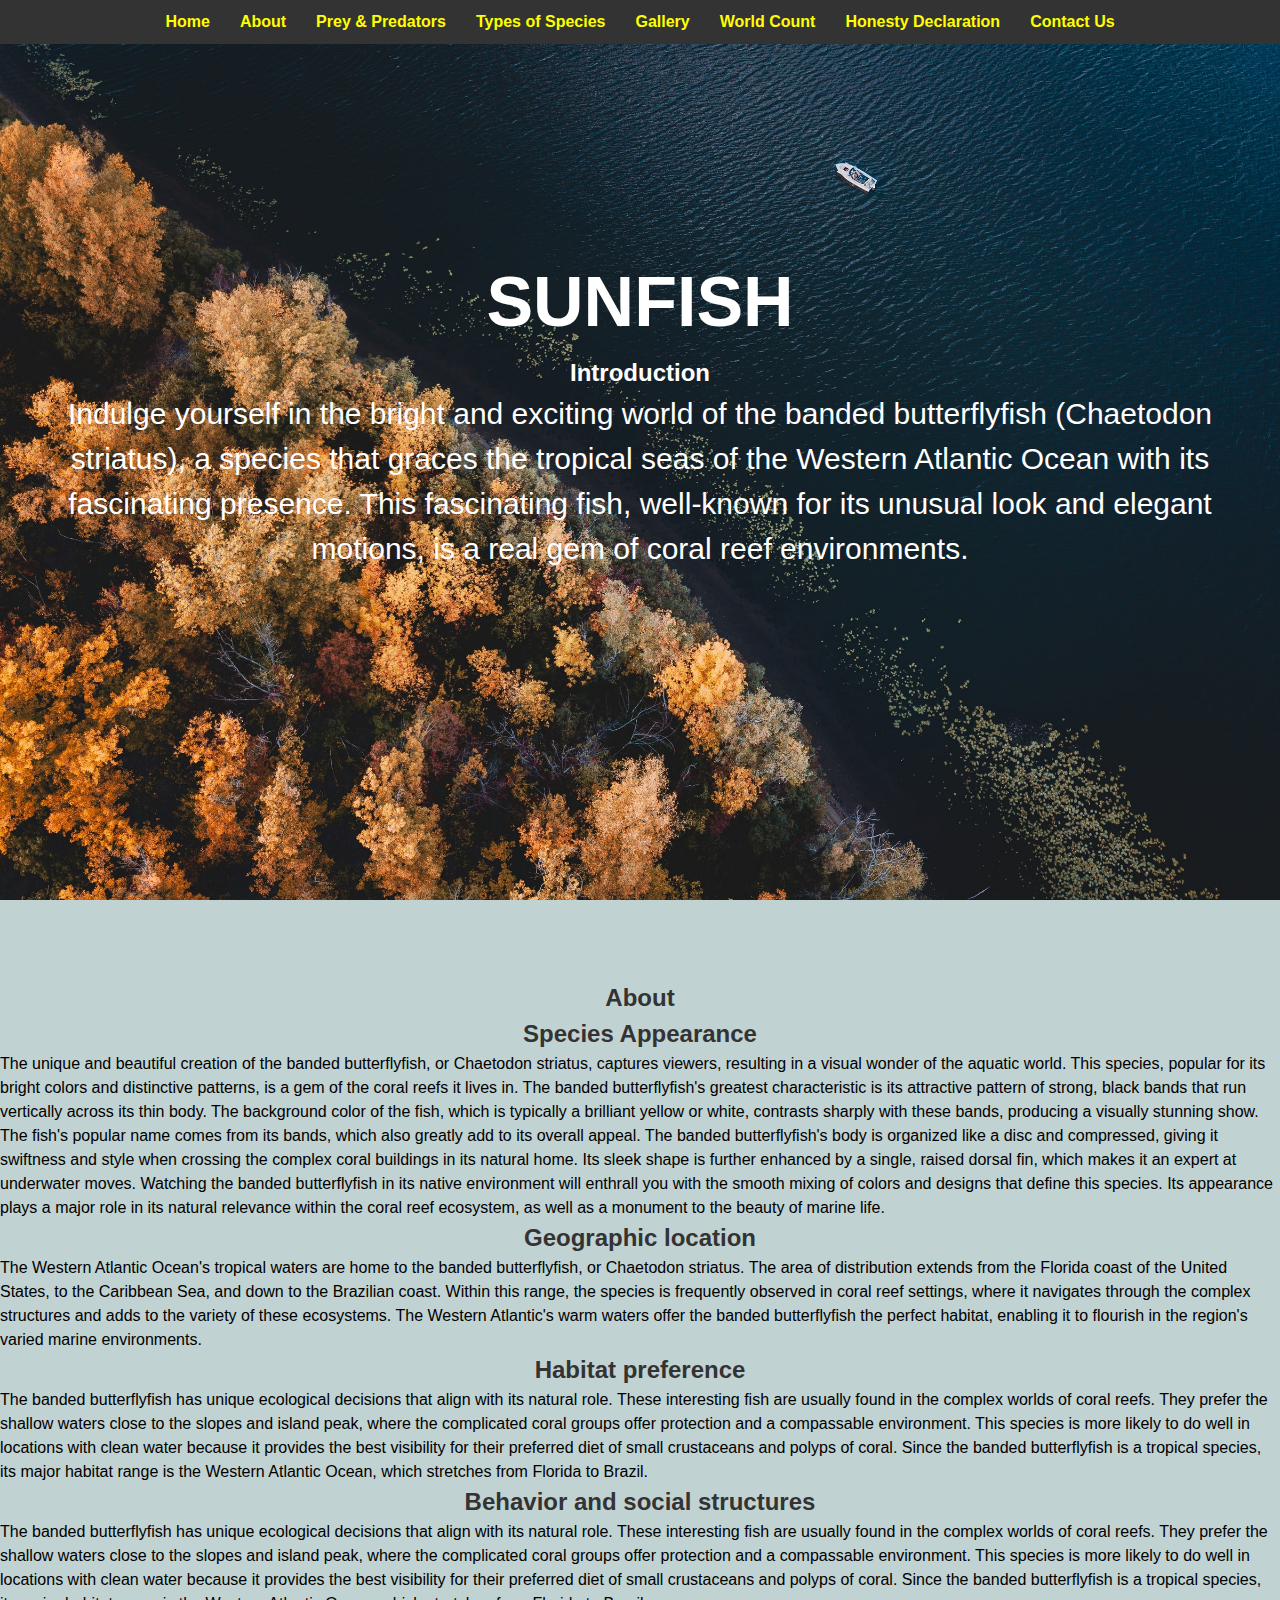
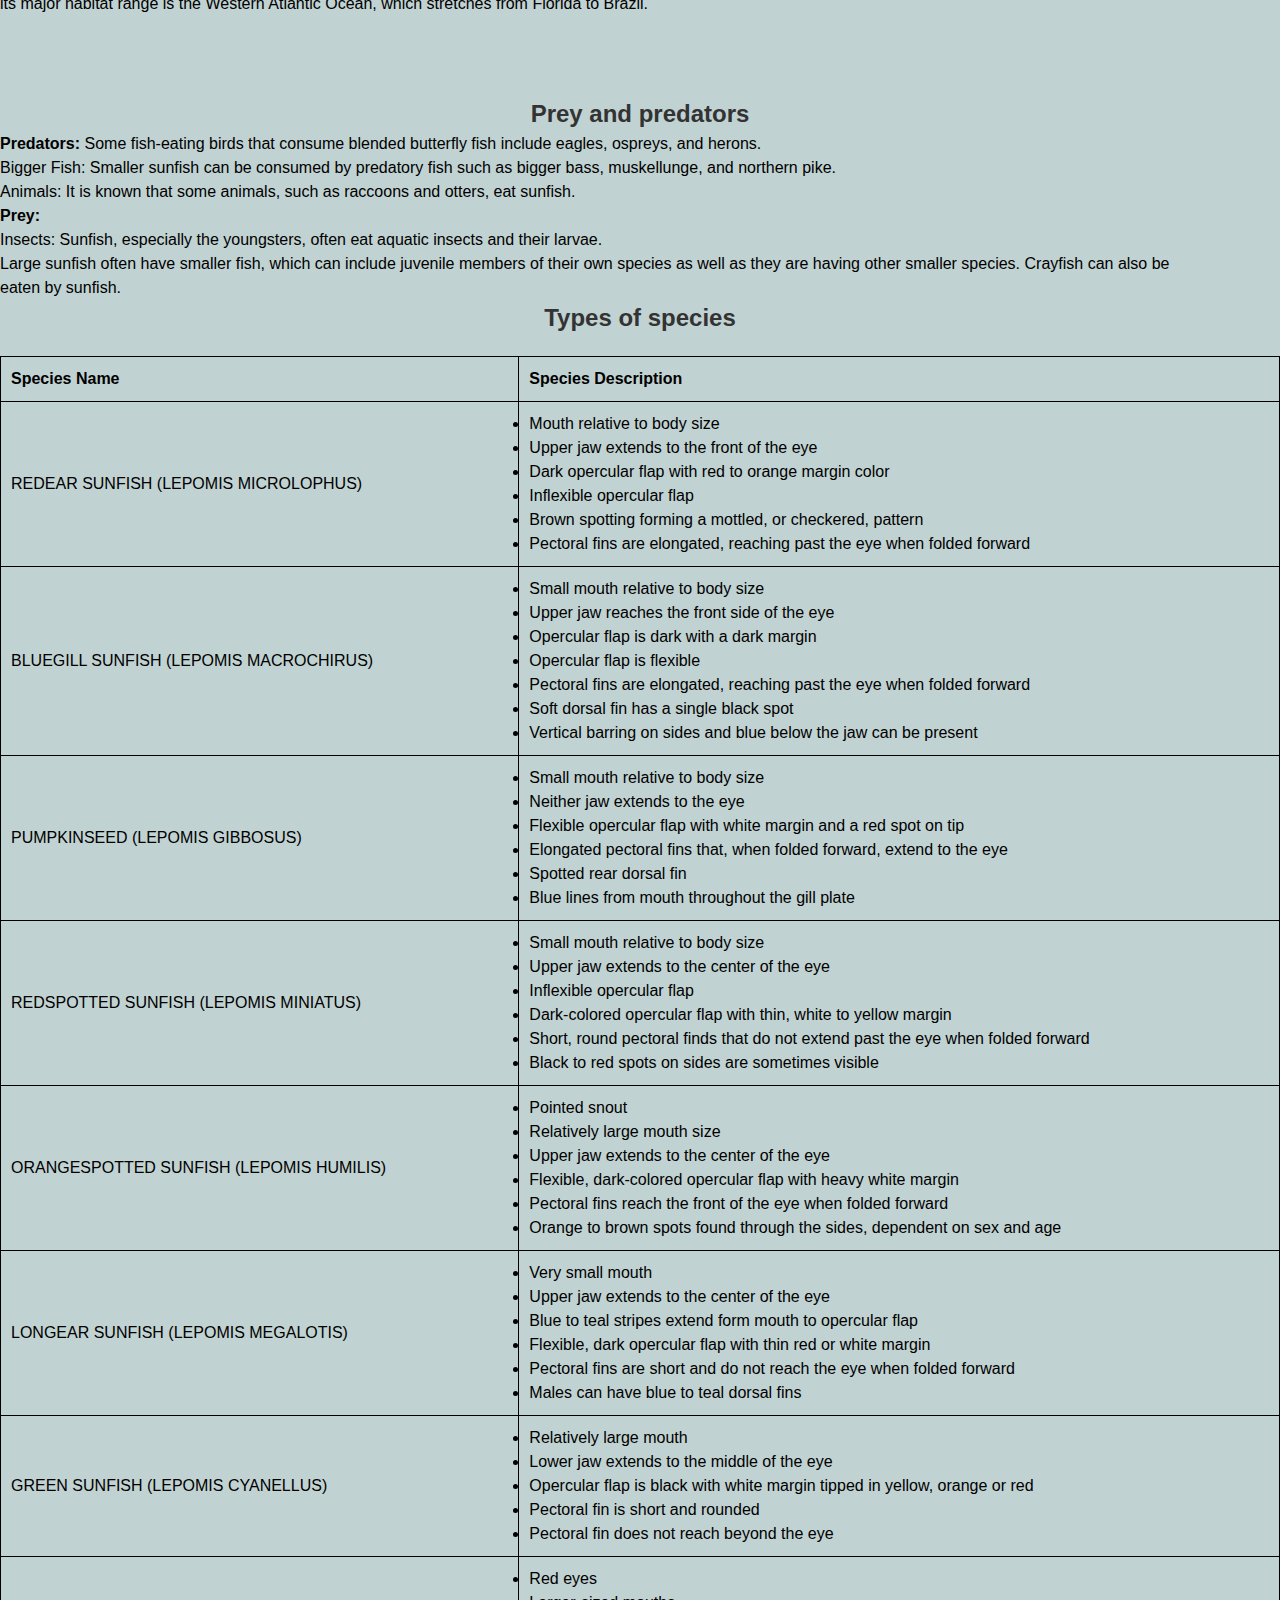
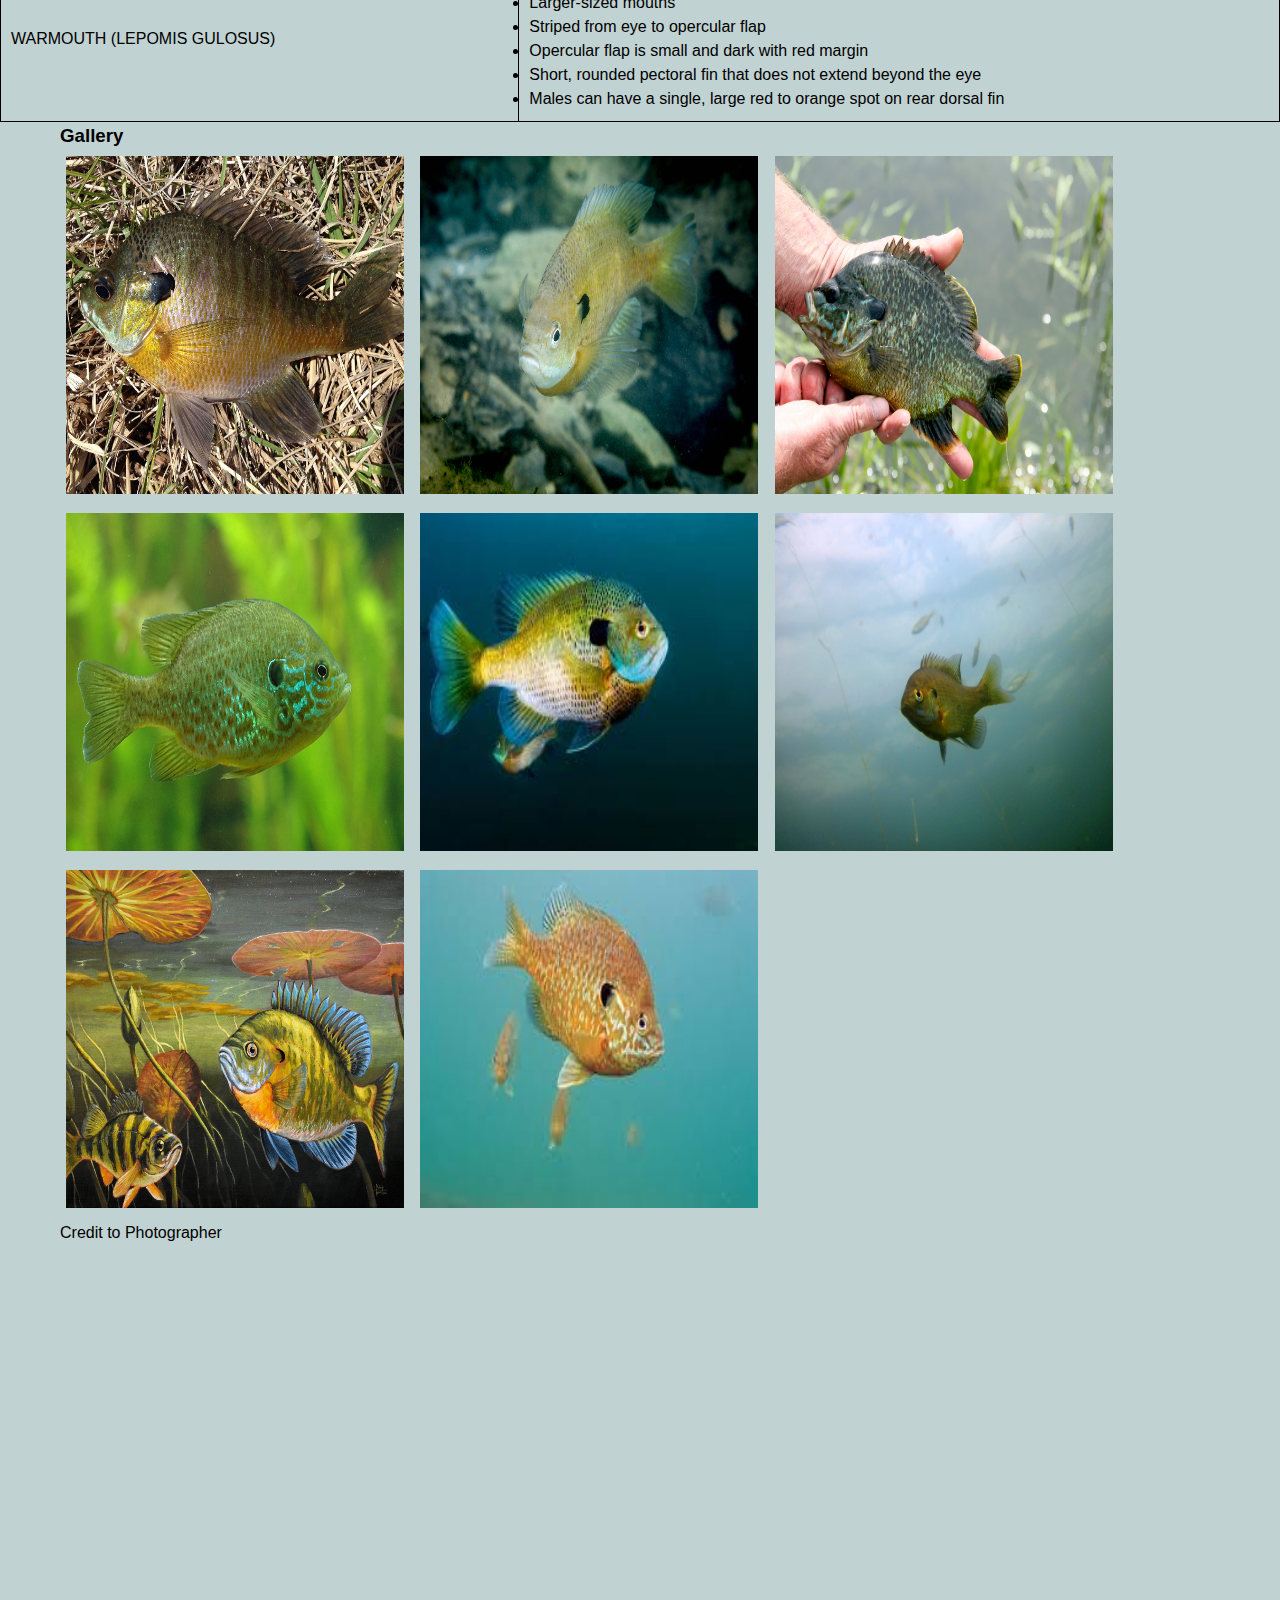
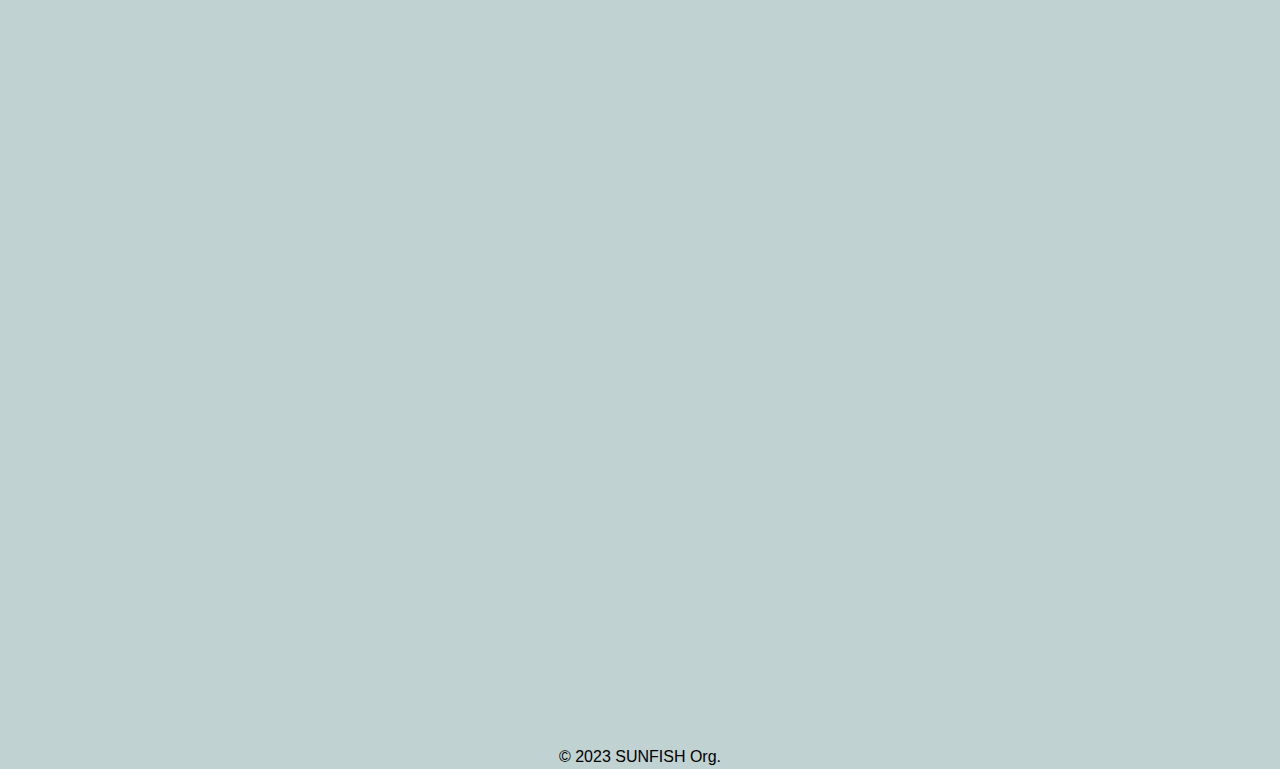
<file: index.html>
<!-- Your main page should go here -->
<!DOCTYPE html>
<html>
<head>
    <!-- Write your species name under the title -->
	<title> SUNFISH  </title>
	<script src="https://code.jquery.com/jquery-3.6.4.min.js"></script>
	<script src="https://ajax.googleapis.com/ajax/libs/jquery/3.7.1/jquery.min.js"></script>
	<script>
    $(document).ready(function () {
        // Add smooth scrolling to all links
        $("a").on('click', function (event) {
            if (this.hash !== "") {
                event.preventDefault();
                var hash = this.hash;
                $('html, body').animate({
                    scrollTop: $(hash).offset().top
                }, 800, function () {
                    window.location.hash = hash;
                });
            }
        });
    });
</script>
	<meta name="viewport" content="width=device-width,initial-scale=1.0">
	<link rel="stylesheet" type="text/css" href="css/style.css">
	<link rel="stylesheet" type="text/css" href="style.css">

</head>

<body>
<!-- Header Start -->
<header class="header">
	
			<nav class="nav">
				<ul>
					<li><a href="#home">Home</a></li>
					<li><a href="#about">About</a></li>
					<li><a href="#predators">Prey & Predators</a></li>
					<li><a href="#typesofspecies">Types of Species</a></li>
					<li><a href="#gallery">Gallery</a></li>
					<li><a href="#count">World Count</a></li>
                    <li><a href="honesty.html" target="_blank">Honesty Declaration</a></li>
					<li><a href="contact.html" target="_blank">Contact Us</a></li>
					
				</ul>
			</nav>
</header>
<!-- Header End -->

<!-- Home Section Start -->
<section class="home-section" id="home">
		<h1 style="color: white;font-size: 70px;padding-top: 250px;">SUNFISH</h1>
        <h2 style="color: white;" class="intro" id="intro">Introduction</h2>
        <p style="color: white;font-size: 30px;" class="intro" id="intro">Indulge yourself in the bright and exciting world of the banded butterflyfish (Chaetodon striatus), a species that graces the tropical seas of the Western Atlantic Ocean with its fascinating presence. This fascinating fish, well-known for its unusual look and elegant motions, is a real gem of coral reef environments.</p>

</section>
<!-- Home Section End -->

<!-- About Section Start -->
<section class="about-section" id="about">
	<h2>About</h2>
	<h2>Species Appearance</h2>
	<p>The unique and beautiful creation of the banded butterflyfish, or Chaetodon striatus, captures viewers, resulting in a visual wonder of the aquatic world. 
		This species, popular for its bright colors and distinctive patterns, is a gem of the coral reefs it lives in. The banded butterflyfish's greatest 
		characteristic is its attractive pattern of strong, black bands that run vertically across its thin body. The background color of the fish, 
		which is typically a brilliant yellow or white, contrasts sharply with these bands, producing a visually stunning show. The fish's popular name comes from 
		its bands, which also greatly add to its overall appeal. The banded butterflyfish's body is organized like a disc and compressed, giving it 
		swiftness and style when crossing the complex coral buildings in its natural home. Its sleek shape is further enhanced by a single, raised dorsal fin, 
		which makes it an expert at underwater moves. Watching the banded butterflyfish in its native environment will enthrall you with the smooth mixing 
		of colors and designs that define this species. Its appearance plays a major role in its natural relevance within the coral reef ecosystem, as well as 
		a monument to the beauty of marine life.</p>
		<h2>Geographic location</h2>
        <p>The Western Atlantic Ocean's tropical waters are home to the banded butterflyfish, or Chaetodon striatus. The area of distribution extends from the 
			Florida coast of the United States, to the Caribbean Sea, and down to the Brazilian coast. Within this range, the species is frequently observed 
			in coral reef settings, where it navigates through the complex structures and adds to the variety of these ecosystems. The Western Atlantic's warm waters
			 offer the banded butterflyfish the perfect habitat, enabling it to flourish in the region's varied marine environments.</p>
        <h2>Habitat preference</h2>
        <p> The banded butterflyfish has unique ecological decisions that align with its natural role. These interesting fish are usually found in the 
			complex worlds of coral reefs. They prefer the shallow waters close to the slopes and island peak, where the complicated coral groups offer protection and
			 a compassable environment. This species is more likely to do well in locations with clean water because it provides the best visibility for their preferred
			diet of small crustaceans and polyps of coral. Since the banded butterflyfish is a tropical species, its major habitat range is the Western Atlantic Ocean, 
			which stretches from Florida to Brazil.</p>
        <h2>Behavior and social structures</h2>
        <p> The banded butterflyfish has unique ecological decisions that align with its natural role. These interesting fish are usually found in the 
			complex worlds of coral reefs. They prefer the shallow waters close to the slopes and island peak, where the complicated coral groups offer protection 
			and a compassable environment. This species is more likely to do well in locations with clean water because it provides the best visibility for their 
			preferred diet of small crustaceans and polyps of coral. Since the banded butterflyfish is a tropical species, its major habitat range is the Western 
			Atlantic Ocean, which stretches from Florida to Brazil.</p>
  
</section>
<!-- About Section End -->

<!-- Prey & Predators Section Start -->
<section class="predators-section" id="predators">
	<h2>Prey and predators</h2>
	<p>
		<b>Predators:</b> Some fish-eating birds that consume blended butterfly fish include eagles, ospreys, and herons.<br>
		
		Bigger Fish: Smaller sunfish can be consumed by predatory fish such as bigger bass, muskellunge, and northern pike.<br>
		
		Animals: It is known that some animals, such as raccoons and otters, eat sunfish.<br>
		
		<b>Prey:</b><br>
		
		Insects: Sunfish, especially the youngsters, often eat aquatic insects and their larvae.<br>
		
		Large sunfish often have smaller fish, which can include juvenile members of their own species as well as they are having other smaller species. 
		Crayfish can also be eaten by sunfish.</p>
</section>
<!-- Prey & Predators Section End -->
<section id="typesofspecies">
	<h2>Types of species</h2>
	<!-- Add a table to insert the statistics of the species -->
	<table>
		<thead>
			<tr>
				<th>Species Name</th>
				<th>Species Description</th>
			</tr>
		</thead>
		<tbody>
			<tr>
				<td>REDEAR SUNFISH (LEPOMIS MICROLOPHUS)</td>
				<td><li> Mouth relative to body size</li>
				   <li> Upper jaw extends to the front of the eye</li>
					<li>Dark opercular flap with red to orange margin color</li>
					<li>Inflexible opercular flap</li>
				   <li> Brown spotting forming a mottled, or checkered, pattern</li>
				   <li>Pectoral fins are elongated, reaching past the eye when folded forward</li></td>
			</tr>
			<tr>
				<td>BLUEGILL SUNFISH (LEPOMIS MACROCHIRUS)</td>
				<td>
					<li>Small mouth relative to body size</li>
					<li>Upper jaw reaches the front side of the eye</li>
					<li>Opercular flap is dark with a dark margin</li>
					<li>Opercular flap is flexible</li>
					<li>Pectoral fins are elongated, reaching past the eye when folded forward</li>
					<li>Soft dorsal fin has a single black spot</li>
					<li>Vertical barring on sides and blue below the jaw can be present</li>
				</td>
			</tr>
			<tr>
				<td>PUMPKINSEED (LEPOMIS GIBBOSUS)</td>
				<td>
					<li>Small mouth relative to body size</li>
					<li>Neither jaw extends to the eye</li>
					<li>Flexible opercular flap with white margin and a red spot on tip</li>
					<li>Elongated pectoral fins that, when folded forward, extend to the eye</li>
					<li>Spotted rear dorsal fin</li>
					<li>Blue lines from mouth throughout the gill plate</li>
					
				</td>
			</tr>
			<tr>
				<td>REDSPOTTED SUNFISH (LEPOMIS MINIATUS)</td>
				<td>
					<li>Small mouth relative to body size</li>
					<li>Upper jaw extends to the center of the eye</li>
					<li>Inflexible opercular flap</li>
					<li>Dark-colored opercular flap with thin, white to yellow margin</li>
					<li>Short, round pectoral finds that do not extend past the eye when folded forward</li>
					<li>Black to red spots on sides are sometimes visible</li>
				</td>
			</tr>
			<tr>
				<td>ORANGESPOTTED SUNFISH (LEPOMIS HUMILIS)
</td>
				<td>
					<li>Pointed snout</li>
					<li>Relatively large mouth size</li>
					<li>Upper jaw extends to the center of the eye</li>
					<li>Flexible, dark-colored opercular flap with heavy white margin</li>
					<li>Pectoral fins reach the front of the eye when folded forward</li>
					<li>Orange to brown spots found through the sides, dependent on sex and age</li>
				</td>
			</tr>
			<tr>
				<td>LONGEAR SUNFISH (LEPOMIS MEGALOTIS)</td>
				<td>
					<li>Very small mouth</li>
					<li>Upper jaw extends to the center of the eye</li>
					<li>Blue to teal stripes extend form mouth to opercular flap</li>
					<li>Flexible, dark opercular flap with thin red or white margin</li>
					<li>Pectoral fins are short and do not reach the eye when folded forward</li>
					<li>Males can have blue to teal dorsal fins</li>
			
				</td>
			</tr>
			<tr>
				<td>GREEN SUNFISH (LEPOMIS CYANELLUS)</td>
				<td>
					<li>Relatively large mouth</li>
					<li>Lower jaw extends to the middle of the eye</li>
					<li>Opercular flap is black with white margin tipped in yellow, orange or red</li>
					<li>Pectoral fin is short and rounded</li>
					<li>Pectoral fin does not reach beyond the eye</li>
				</td>
			</tr>
			<tr>
				<td>WARMOUTH (LEPOMIS GULOSUS)</td>
				<td>
					<li>Red eyes</li>
					<li>Larger-sized mouths</li>
					<li>Striped from eye to opercular flap</li>
					<li>Opercular flap is small and dark with red margin</li>
					<li>Short, rounded pectoral fin that does not extend beyond the eye</li>
					<li>Males can have a single, large red to orange spot on rear dorsal fin</li>
				</td>
			</tr>
		</tbody>
	</table>
</section>
<!-- Gallery Section Start -->
<section class="gallery-section" id="gallery">
    <h3>Gallery</h3>
    <div class="lightbox" id="lightbox">
        <span class="close-btn" onclick="closeLightbox()">&times;</span>
        <img class="lightbox-img" id="lightbox-img">
        <div class="slideshow-controls">
            <span class="prev" onclick="prevSlide()">&#10094;</span>
            <span class="next" onclick="nextSlide()">&#10095;</span>
        </div>
    </div>
        <!-- Add images and videos with alt text and captions -->
        <figure>
            <img src="img/1.JPG" class="lightbox-trigger"  alt="Description of the photo"/>
            <img src="img/2.jpg" class="lightbox-trigger"  alt="Description of the photo"/>
            <img src="img/3.jpg" class="lightbox-trigger"  alt="Description of the photo"/>
            <img src="img/4.jpg" class="lightbox-trigger" alt="Description of the photo"/>
            <img src="img/5.jpeg" class="lightbox-trigger"  alt="Description of the photo"/>
            <img src="img/6.jpeg" class="lightbox-trigger"  alt="Description of the photo"/>
            <img src="img/7.jpg" class="lightbox-trigger" alt="Description of the photo"/>
            <img src="img/8.jpeg" class="lightbox-trigger" alt="Description of the photo"/>

            <figcaption> Credit to Photographer</figcaption>
        </figure>
		<figure>
			<iframe src="https://www.youtube.com/embed/0WBZbKuP5Do?si=ZMrzbvcIKKoFEiPT" title="YouTube video player" frameborder="0" allow="accelerometer; autoplay; clipboard-write; encrypted-media; gyroscope; picture-in-picture; web-share" allowfullscreen></iframe>
		</figure>
		<iframe src="https://www.youtube.com/embed/6jCuoohMARY?si=xPDVAFkftYcFdvRA" title="YouTube video player" frameborder="0" allow="accelerometer; autoplay; clipboard-write; encrypted-media; gyroscope; picture-in-picture; web-share" allowfullscreen></iframe>
		
				<!-- Add more images and videos as needed -->
</section>
<!-- Gallery Section End --> 

<!-- World Count Section Start -->
 <section class="count-section" id="count">
   
</section>
<!-- World Count Section End -->

 <!-- Write your name under the para tag -->
<p class="copyright">&copy; 2023 SUNFISH Org.</p>

<script src="https://code.jquery.com/jquery-3.6.4.min.js"></script>
    <script>
        $(document).ready(function() {
            var header = $(".header");

            $(window).scroll(function() {
                var scroll = $(window).scrollTop();

                if (scroll >= 50) {
                    header.addClass("fixed");
                } else {
                    header.removeClass("fixed");
                }
            });
        });
		$(document).ready(function () {
        var currentSlide = 1;

        $(".lightbox-trigger").click(function () {
            var mediaSource = $(this).attr("src") || $(this).attr("src");
            showLightbox(mediaSource);
        });

        $(".lightbox").click(function (e) {
            if (e.target === this) {
                closeLightbox();
            }
        });

        $(".close-btn").click(function () {
            closeLightbox();
        });

        function showLightbox(source) {
            $("#lightbox-img").attr("src", source);
            $(".lightbox").fadeIn();
            // Reset current slide on opening the lightbox
            currentSlide = 1;
            showSlide(currentSlide);
        }

        function closeLightbox() {
            $(".lightbox").fadeOut();
        }

        function showSlide(n) {
            var slides = $(".lightbox-img");
            if (n > slides.length) {
                currentSlide = 1;
            }
            if (n < 1) {
                currentSlide = slides.length;
            }
            $(".lightbox-img").hide();
            $("#lightbox-img").attr("src", slides[currentSlide - 1].src).show();
        }

        function nextSlide() {
            showSlide(++currentSlide);
        }

        function prevSlide() {
            showSlide(--currentSlide);
        }
    });
		
    </script>
</body>
</html>
</file>
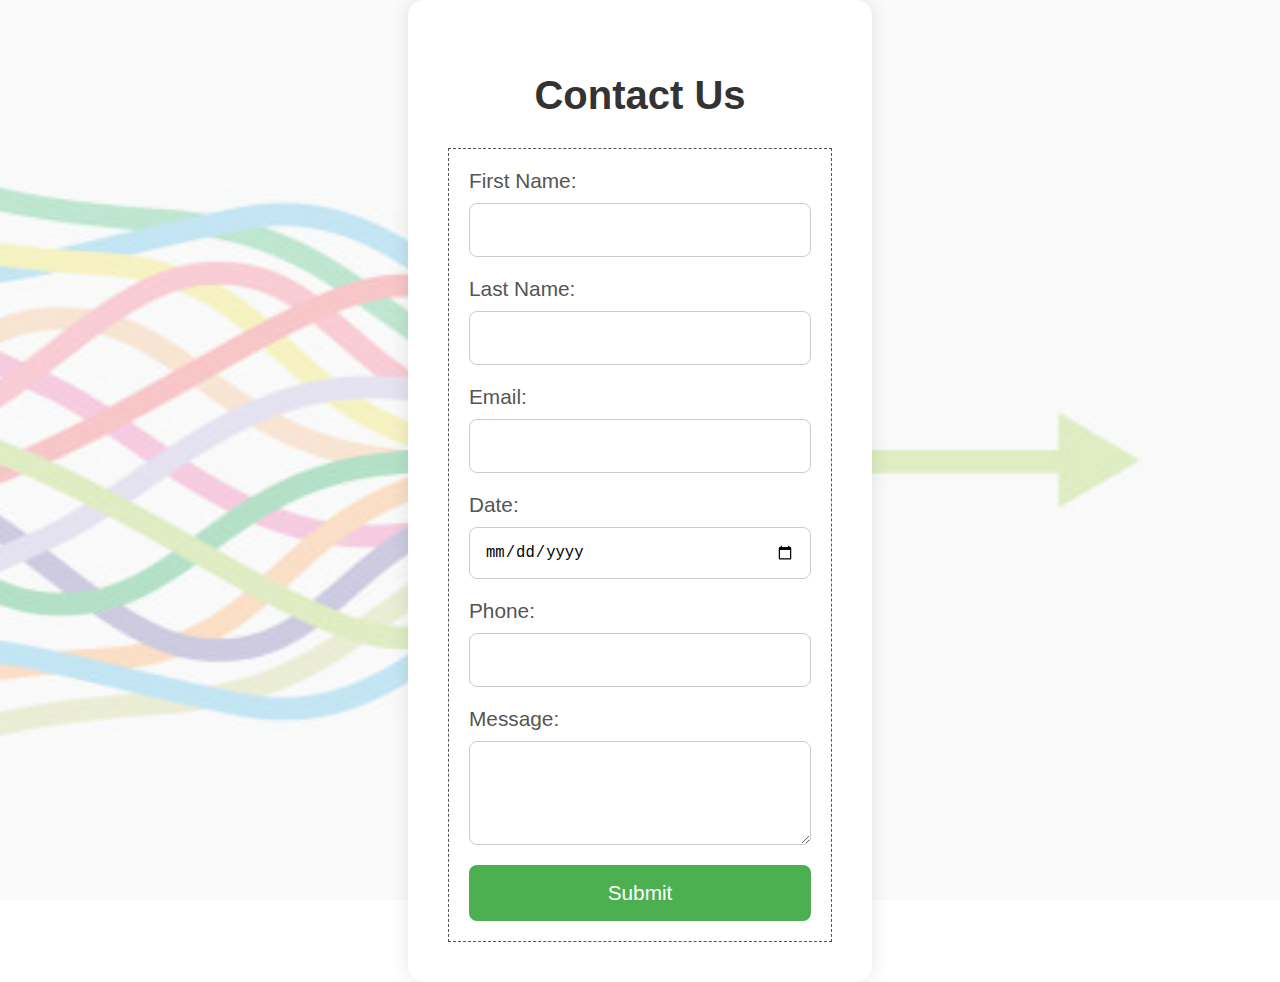
<file: contact.html>
<!DOCTYPE html>
<html lang="en">
<head>
    <meta charset="UTF-8">
    <meta name="viewport" content="width=device-width, initial-scale=1.0">
    <title>Contact Us</title>
    <link rel="stylesheet" type="text/css" href="css/contactstyle.css">
    <link rel="stylesheet" type="text/css" href="style.css">

    <script src="https://smtpjs.com/v3/smtp.js">
    </script>
   
    <script>
        document.addEventListener('DOMContentLoaded', function () {
            document.querySelector('.contact-form').addEventListener('submit', function (event) {
                if (!validateFirstName() || !validateLastName() || !validateEmail() || !validateDate() || !validatePhone() || !validateMessage()) {
                    event.preventDefault();
                }
            });

            function validateFirstName() {
                var firstName = document.getElementById('fname').value;
                if (firstName.length < 5) {
                    alert('First name should be at least 5 characters.');
                    return false;
                }
                return true;
            }

            function validateLastName() {
                var lastName = document.getElementById('lname').value;
                if (lastName.length < 5) {
                    alert('Last name should be at least 5 characters.');
                    return false;
                }
                return true;
            }

            function validateEmail() {
                var email = document.getElementById('email').value;
                if (!/\S+@\S+\.\S+/.test(email)) {
                    alert('Email should contain a valid email address.');
                    return false;
                }
                return true;
            }

            function validateDate() {
                var date = document.getElementById('date').value;
                if (!/^\d{4}-\d{2}-\d{2}$/.test(date)) {
                    alert('Date must have the appropriate format (yyyy-mm-dd).');
                    return false;
                }
                return true;
            }

            function validatePhone() {
                var phone = document.getElementById('phone').value;
                if (!/^\d{10}$/.test(phone)) {
                    alert('Phone must contain 10 digits.');
                    return false;
                }
                return true;
            }

            function validateMessage() {
                var message = document.getElementById('message').value;
                if (message.length < 50) {
                    alert('Message must be at least 50 characters.');
                    return false;
                }
                return true;
            }
        });
    </script>
</head>
<body class="king">

    <div class="overlay">
        <div class="container">
            <h2>Contact Us</h2>

            <form action="https://formspree.io/f/xvojeovl" method="post" class="contact-form" onsubmit="sendEmail(); reset(); return false;">
                <div class="form-group">
                    <label for="fname" class="form-label">First Name:</label>
                    <input type="text" id="fname" name="fname" class="fname" required>
                </div>

                <div class="form-group">
                    <label for="lname" class="form-label">Last Name:</label>
                    <input type="text" id="lname" name="lname" class="lname" required>
                </div>

                <div class="form-group">
                    <label for="email" class="form-label">Email:</label>
                    <input type="email" id="email"  name="email" class="email" required>
                </div>

                <div class="form-group">
                    <label for="date" class="form-label">Date:</label>
                    <input type="date" id="date"  name="date" class="date" required>
                </div>

                <div class="form-group">
                    <label for="phone" class="form-label">Phone:</label>
                    <input type="tel" id="phone" name="phone" class="phone" required>
                </div>

                <div class="form-group">
                    <label for="message" class="form-label">Message:</label>
                    <textarea  name="message" id="message " class="message" rows="4" required></textarea>
                </div>

                <button type="submit" class="submit">Submit</button>
            </form>
        </div>
    </div>
   <script src="https://smtpjs.com/v3/smtp.js"></script>
   <script>
    function sendEmail(){
        Email.send({
    Host : "smtp.elasticemail.com",
    Username : "pratham.ahir.01@gmail.com",
    Password : "9981C1D931DDBDA3F41E32C2E2425F4783EF",  
    To : 'pratham.ahir.01@gmail.com',
    From : document.getElementById("email").value,
    Subject : "Contact Form Details",
    Body: "Firstname: " + document. getElementById( "fname" ).value
    + "<br> Lastname: " + document.getElementById("lname").value
    + "<br> Email: " + document.getElementById("email").value
    + "<br> Date: " + document.getElementById("date").value
    + "<br> Pnone no: " + document.getElementById("phone").value
    + "<br> Message: " + document.getElementById("message").value

}).then(
  message => alert(message)
);
    }
   </script>
</body>
</html>
</file>
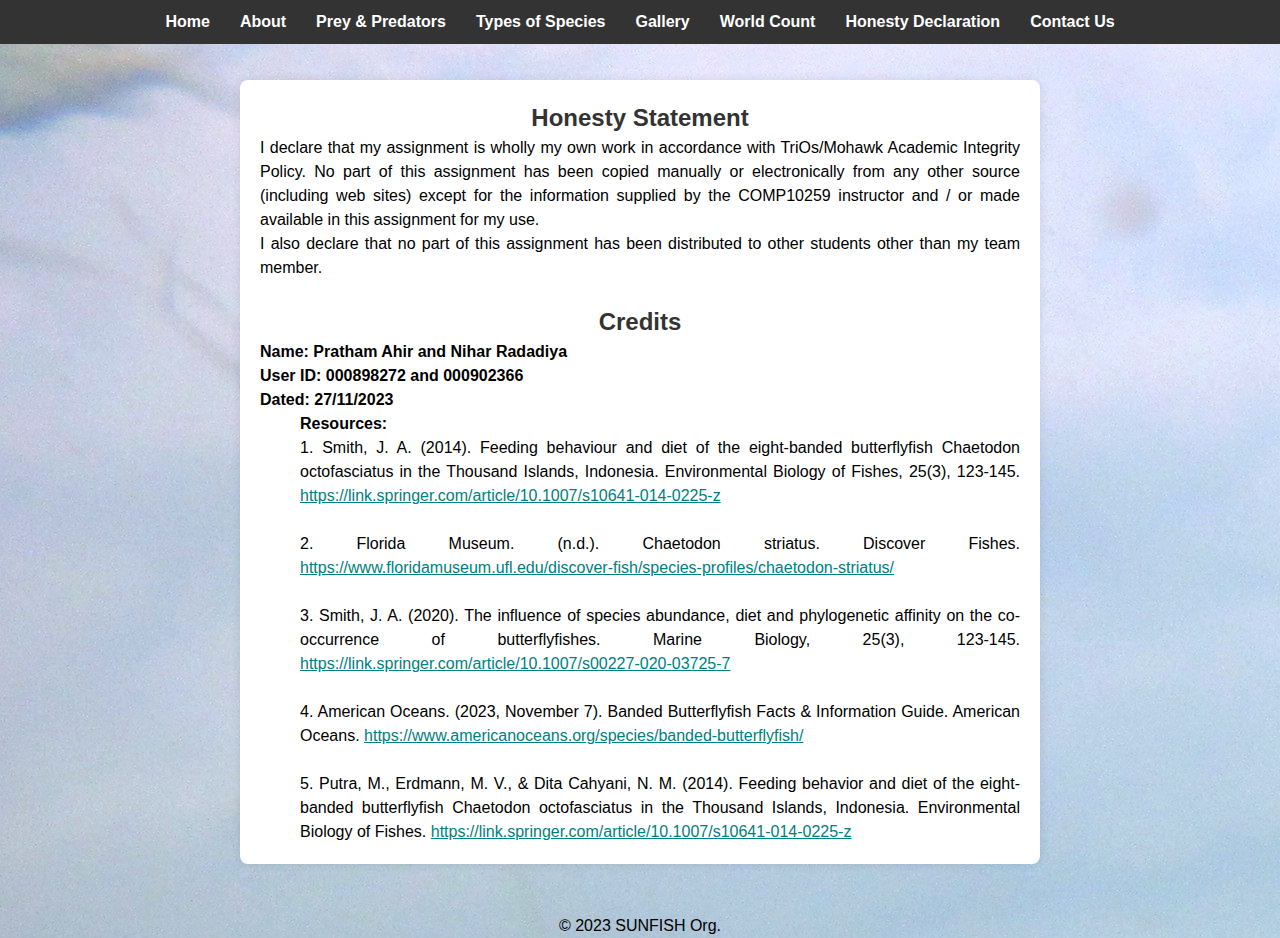
<file: honesty.html>
<!DOCTYPE html>
<html>
<head>
    <!-- Write your species name under the title -->
	<title>   </title>
	<meta name="viewport" content="width=device-width,initial-scale=1.0">
	<link rel="stylesheet" type="text/css" href="css/style.css">
</head>

<body class="bodyh" id="bodyh">
<!-- Header Start -->
<header class="header">
	
  <nav class="nav">
    <ul>
      <li><a href="#home">Home</a></li>
      <li><a href="#about">About</a></li>
      <li><a href="#predators">Prey & Predators</a></li>
      <li><a href="#typesofspecies">Types of Species</a></li>
      <li><a href="#gallery">Gallery</a></li>
      <li><a href="#count">World Count</a></li>
                <li><a href="honesty.html" target="_blank">Honesty Declaration</a></li>
      <li><a href="contact.html">Contact Us</a></li>
      
    </ul>
  </nav>
</div>
</div>
</header>
<!-- Header End -->

<!-- Honesty Section Start -->
<section class="honesty">
  <div class="container">
    <h2>
      Honesty Statement
    </h2>
    <p>
      I declare that my assignment is wholly my own work in accordance with TriOs/Mohawk Academic 
      Integrity Policy. No part of this assignment has been copied manually or electronically from any
      other source (including web sites) except for the information supplied by the COMP10259
      instructor and / or made available in this assignment for my use.
      <br>
      I also declare that no part of this assignment has been distributed to other students 
      other than my team member.
    </p>
    <br>
    <h2>
      Credits
    </h2>
    <p>
      <!-- Please  write your details here -->
      <b>Name: Pratham Ahir and Nihar Radadiya</b> 
      <br>
      <b>User ID: 000898272 and 000902366 </b> 
      <br>
      <b>Dated: 27/11/2023</b>  
      <br>
      <ul>
        <!-- List all your research resources here -->
        <li><b>Resources:</b><br></li>
          <li>1.	Smith, J. A. (2014). Feeding behaviour and diet of the eight-banded butterflyfish Chaetodon octofasciatus in the Thousand Islands, Indonesia. Environmental Biology of Fishes, 25(3), 123-145. 
          <a href="https://link.springer.com/article/10.1007/s10641-014-0225-z" target="_blank">https://link.springer.com/article/10.1007/s10641-014-0225-z </a></li> <br>
          <li>2.	Florida Museum. (n.d.). Chaetodon striatus. Discover Fishes. 
            <a href="https://www.floridamuseum.ufl.edu/discover-fish/species-profiles/chaetodon-striatus/" target="_blank">https://www.floridamuseum.ufl.edu/discover-fish/species-profiles/chaetodon-striatus/ </a></li><br>
          <li>3.	Smith, J. A. (2020). The influence of species abundance, diet and phylogenetic affinity on the co-occurrence of butterflyfishes. Marine Biology, 25(3), 123-145. 
            <a href="https://link.springer.com/article/10.1007/s00227-020-03725-7" target="_blank">https://link.springer.com/article/10.1007/s00227-020-03725-7 </a></li><br>
          <li>4.	American Oceans. (2023, November 7). Banded Butterflyfish Facts & Information Guide. American Oceans. 
            <a href="https://www.americanoceans.org/species/banded-butterflyfish/" target="_blank">https://www.americanoceans.org/species/banded-butterflyfish/</a> </li> <br>
          <li>5. Putra, M., Erdmann, M. V., & Dita Cahyani, N. M. (2014). Feeding behavior and diet of the eight-banded butterflyfish Chaetodon octofasciatus in the Thousand Islands, Indonesia. Environmental Biology of Fishes. 
            <a href="https://link.springer.com/article/10.1007/s10641-014-0225-z" target="_blank">https://link.springer.com/article/10.1007/s10641-014-0225-z </a> </li>
      </ul>
    </p>
  </div>
</section>
<!-- Honesty Section End -->

 <!-- Write your name under the para tag -->
<p class="copyright">&copy; 2023 SUNFISH Org.</p>

</body>
</html>
</file>
<file: css/style.css>
.fade-in {
    opacity: 0;
    transform: translateY(20px);
    transition: opacity 1s ease, transform 1s ease;
}

.fade-in.active {
    opacity: 1;
    transform: translateY(0);
}

/* Designing overall page*/
@import url('https://fonts.googleapis.com/css2?family=Raleway:wght@400;500;600;700;800;900&display=swap');

/*Setting Up CSS Box Model*/
*{
	box-sizing: border-box;
	margin:0;
}

/*Setting Up Body*/
body{
  margin:0;
  line-height: 1.5;
  background-color: rgb(193, 210, 210);
  font-family: 'Raleway', sans-serif;
  font-weight: 400;
 }

/*Designing Container Classes*/
  .container{
    max-width: 1170px;
    margin:auto;
}
table {
    width: 100%;
    border-collapse: collapse;
    margin-top: 20px;
}

table, th, td {
    border: 1px solid black;
}

th, td {
    padding: 10px;
    text-align: left;
}
.row{
    display: flex;
    flex-wrap: wrap;
}
.align-items-center{
    align-items: center;
}
.justify-content-between{
    justify-content: space-between;
}

/* Designing Header */
    .header {
        background-color: #333;
                color: #fff;
                padding: 10px;
                text-align: center;
                position: fixed;
                width: 100%;
                top: 0;
                z-index: 1000;
    }
.nav {
    display: flex;
    justify-content: center;
    position: relative;
}
nav.fixed {
    position: fixed;
    top: 0;
    z-index: 999;    
    background-color: #333;
    padding: 10px;
    text-align: center;
    display: flex;
    justify-content: center;
}  
  header {
    text-align: center;
    padding: 70px 0;
  }
.nav ul {
    list-style: none;
    margin: 0;
    padding: 0;
    display: flex;
}

.nav li {
    margin: 0 15px;
}

.nav a {
    text-decoration: none;
    color: #fff;
    font-weight: bold;
    font-size: 16px;
}

/* Style for the links when hovered */
.nav a:hover {
    color: #ffd700; /* Change to your desired hover color */
}
/* Designing Home section */
.home-section{
    min-height: 100vh;
    background-image: url('../img/aqua.jpg');
    background-size: cover;
    background-position: center;
    position: relative;
    z-index: 1;
    padding:0 15px;
	text-align: center;
	
}

/* Designing About section */
.about-section{
	padding:80px 0 0;
}

/* Designing Prey & Predators Section */

.predators-section{
	padding:80px 0 0;
}

/* Designing Food Section */

.gallery-section{
		display: grid;
		margin-left: 60px;
		justify-content: center; /* Center the items horizontally */
		align-items: center; /* Center the items vertically */
	
}

/* Designing World Count Section */

.count-section{
	padding:80px 0 0;
}

.honesty {
    margin-top: 80px;
    text-align: justify;
}

.honesty ul {
    list-style: none;
}

.honesty ol {
    list-style: none;
}

.honesty a {
    color:teal;
}
img{
    height: 350px;
    width: 350px;
    padding: 6px;
    transition: transform 0.3s ease;
}
img:hover {
    transform: scale(1.1); /* Adjust the scale factor for your preference */
}
.copyright {
	text-align: center;
}
.bodyh{
	background-image: url('../img/6.jpeg');
}
iframe{
	display: flex;
	margin-left: 200px;
	height: 500px;
	width: 1000px;
	margin-bottom: 10px;
}
/* Add your styles here */


.container {
    max-width: 800px;
    margin: 50px auto;
    background-color: #fff;
    padding: 20px;
    border-radius: 8px;
    box-shadow: 0 0 10px rgba(0, 0, 0, 0.1);
}

h2 {
    color: #333;
    text-align: center;
}

.contact-form {
    display: grid;
    gap: 20px;
}

.form-group {
    display: flex;
    flex-direction: column;
}

.form-label {
    margin-bottom: 5px;
    color: #555;
}

.form-input {
    padding: 10px;
    border: 1px solid #ccc;
    border-radius: 4px;
    font-size: 16px;
}

.submit-button {
    background-color: #4CAF50;
    color: white;
    cursor: pointer;
    padding: 12px;
    border: none;
    border-radius: 4px;
    font-size: 18px;
    transition: background-color 0.3s ease;
}

.submit-button:hover {
    background-color: #45a049;
}
/* Add your styles here */



.container {
    max-width: 800px;
    margin: 50px auto;
    background-color: #fff;
    padding: 20px;
    border-radius: 8px;
    box-shadow: 0 0 10px rgba(0, 0, 0, 0.1);
}

h2 {
    color: #333;
    text-align: center;
}

.contact-form {
    display: grid;
    gap: 20px;
}

.form-group {
    display: flex;
    flex-direction: column;
}

.form-label {
    margin-bottom: 5px;
    color: #555;
}

.form-input {
    padding: 10px;
    border: 1px solid #ccc;
    border-radius: 4px;
    font-size: 16px;
}

.submit-button {
    background-color: #4CAF50;
    color: white;
    cursor: pointer;
    padding: 12px;
    border: none;
    border-radius: 4px;
    font-size: 18px;
    transition: background-color 0.3s ease;
}

.submit-button:hover {
    background-color: #45a049;
}
</file>
<file: style.css>
@import 'style.css';
.nav ul li a {
  color: yellow;
}

.header .nav ul li a:hover,
.header.fixed .nav ul li a:hover {
  color: white;
}
.header {
  background-color: #333;
          color: #fff;
          padding: 10px;
          text-align: center;
          position: fixed;
          width: 100%;
          top: 0;
          z-index: 1000;
}
.submit-button {
  background-color: red;
}

.contact-form {
  border: 1px dashed #555;
  padding: 20px;
}

.button:after {
  content: "";
  display: block;
  height: 2px;
  width: 100%;
  background-color: #333;
  margin-top: 5px;
}


/* Add this to your existing style.css */
.lightbox {
  display: none;
  position: fixed;
  top: 0;
  left: 0;
  width: 100%;
  height: 100%;
  background: rgba(0, 0, 0, 0.8);
  justify-content: center;
  align-items: center;
  z-index: 1000;
}

.lightbox-img {
  max-width: 80%;
  max-height: 80%;
}
/* Add this to your existing style.css */
.lightbox {
  display: none;
  position: fixed;
  top: 0;
  left: 0;
  width: 100%;
  height: 100%;
  background: rgba(0, 0, 0, 0.8);
  justify-content: center;
  align-items: center;
  z-index: 1000;
}

.lightbox-img {
  max-width: 80%;
  max-height: 80%;
  display: block;
  margin: 0 auto;
}

.close-btn {
  position: absolute;
  top: 10px;
  right: 10px;
  color: #fff;
  font-size: 20px;
  cursor: pointer;
}

.slideshow-controls {
  position: absolute;
  top: 50%;
  width: 100%;
  display: flex;
  justify-content: space-between;
  transform: translateY(-50%);
}

.prev,
.next {
  color: #fff;
  font-size: 30px;
  cursor: pointer;
}

/* Add more styling as needed */

.close-btn {
  position: absolute;
  top: 10px;
  right: 10px;
  color: #fff;
  font-size: 20px;
  cursor: pointer;
}

.button {
  text-transform: uppercase;
}/*# sourceMappingURL=style.css.map */
</file>
<file: css/contactstyle.css>
.king{
    font-family: 'Arial', sans-serif;
    margin: 0;
    padding: 0;
    background-image: url('../img/istockphoto-1281047321-612x612.jpg');
    background-size: cover;
    background-position: center;
    background-repeat: no-repeat;
    background-attachment: fixed;
}

.overlay {
    background: rgba(255, 255, 255, 0.7);
    min-height: 100vh;
    display: flex;
    align-items: center;
    justify-content: center;
}

.container {
    width: 30%;
    max-width: 800px; /* Adjust the max-width for larger screens if needed */
    background-color: #fff;
    padding: 40px;
    border-radius: 16px;
    box-shadow: 0 0 20px rgba(0, 0, 0, 0.1);
    animation: fadeIn 3.2s ease;
    transition: box-shadow 0.3s ease;
}

@keyframes fadeIn {
    from { opacity: 0; transform: translateY(-20px); }
    to { opacity: 1; transform: translateY(0); }
}

h2 {
    color: #333;
    text-align: center;
    margin-bottom: 30px;
    font-size: 2.5em;
}

.contact-form {
    display: grid;
    gap: 20px;
}

.form-group {
    display: flex;
    flex-direction: column;
}

.form-label {
    margin-bottom: 10px;
    color: #555;
    font-size: 1.3em;
}

.fname, .lname, .email, .date, .phone, .message {
    padding: 15px;
    border: 1px solid #ccc;
    border-radius: 8px;
    font-size: 1.2em;
    transition: border-color 0.3s ease, transform 0.3s ease; 

}

.form-input:focus {
    border-color: #4CAF50;
    transform: scale(1.05);
}

.submit {
    background-color: #4CAF50;
    color: white;
    cursor: pointer;
    padding: 16px;
    border: none;
    border-radius: 8px;
    font-size: 1.3em;
    transition: background-color 0.3s ease, transform 0.3s ease;
}

.submit:hover {
    background-color: #45a049;
    transform: scale(1.05);
}

.container:hover {
    box-shadow: 0 0 30px rgba(0, 0, 0, 0.2);
    transition: box-shadow 0.3s ease; 
}
</file>
